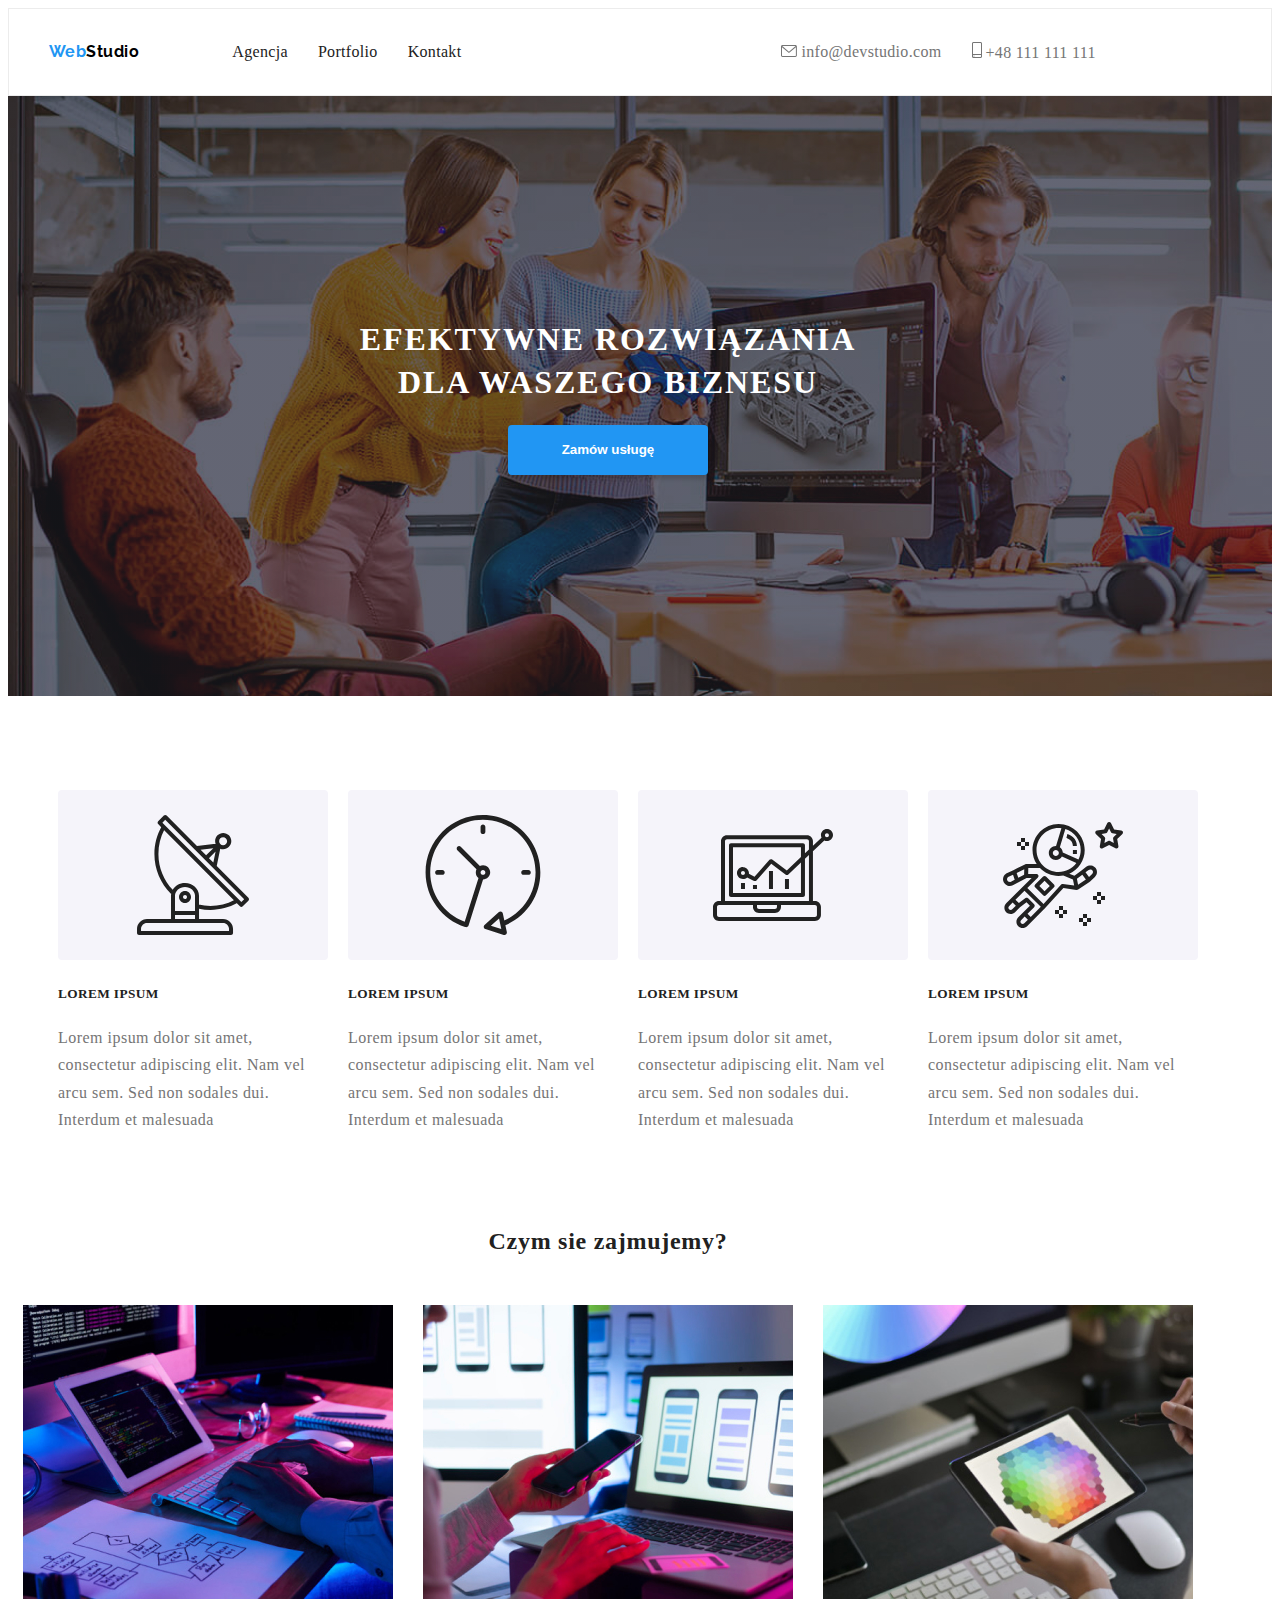
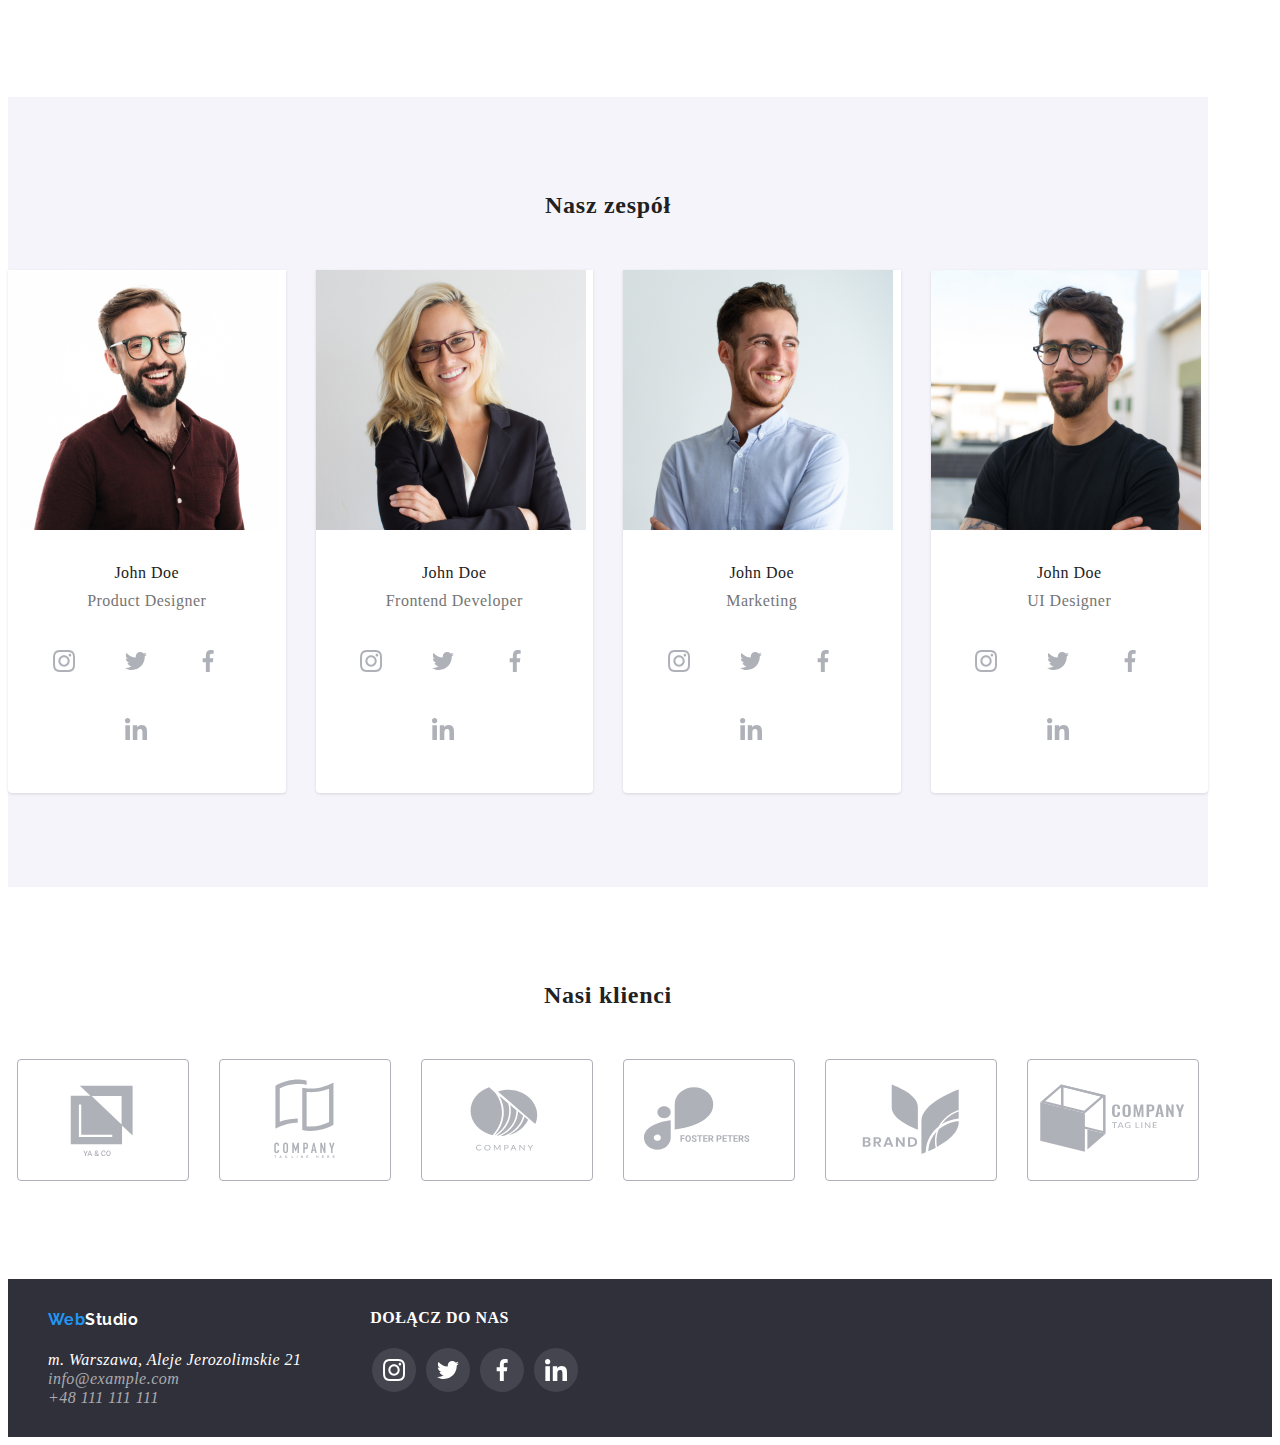
<file: index.html>
<!DOCTYPE html>
<html lang="en">
  <head>
    <meta charset="UTF-8" />
    <meta http-equiv="X-UA-Compatible" content="IE=edge" />
    <meta name="viewport" content="width=device-width, initial-scale=1.0" />
    <title>WebStudio</title>
    <link
      rel="stylesheet"
      href="https://cdnjs.cloudflare.com/ajax/libs/modern-normalize/1.1.0/modern-normalize.min.css"
      integrity="sha512-wpPYUAdjBVSE4KJnH1VR1HeZfpl1ub8YT/NKx4PuQ5NmX2tKuGu6U/JRp5y+Y8XG2tV+wKQpNHVUX03MfMFn9Q=="
      crossorigin="anonymous"
      referrerpolicy="no-referrer"
    />
    <link rel="stylesheet" href="./css/style.css" />
    <link rel="preconnect" href="https://fonts.googleapis.com" />
    <link rel="preconnect" href="https://fonts.gstatic.com" crossorigin />
    <link
      href="https://fonts.googleapis.com/css2?family=Raleway:wght@700&family=Roboto:wght@400;500;700;900&display=swap"
      rel="stylesheet"
    />
  </head>
  <body>
    <header class="page-header">
      <a class="logo" href="#"><span class="half-logo">Web</span>Studio</a>
      <ul class="menu-nav">
        <li><a class="navigation" href="#">Agencja</a></li>
        <li><a class="navigation" href="./portfolio.html">Portfolio</a></li>
        <li><a class="navigation" href="#">Kontakt</a></li>
      </ul>
      <ul class="menu-contact">
        <li>
          <a class="icon-link" href="mailto:info@devstudio.com">
            <svg width="16" height="12">
              <use href="./images/icons.svg#icon-envelope"></use>
            </svg>
            <a class="contact" href="mailto:info@devstudio.com"
              >info@devstudio.com</a
            ></a
          >
        </li>
        <li>
          <a class="icon-link" href="tel:+48111111111">
            <svg width="10" height="16">
              <use href="./images/icons.svg#icon-smartphone"></use>
            </svg>
          </a>
          <a class="contact" href="tel:+48111111111">+48 111 111 111</a>
        </li>
      </ul>
    </header>
    <main>
      <div class="background">
        <section class="order">
          <h1>EFEKTYWNE ROZWIĄZANIA <br />DLA WASZEGO BIZNESU</h1>
          <button class="order-btn" type="button">Zamów usługę</button>
        </section>
      </div>
      <section class="container">
        <ul class="card-set">
          <li class="item">
            <svg class="icons" width="270" height="120">
              <use href="./images/icons.svg#icon-antenna-1"></use>
            </svg>
            <h5>lorem ipsum</h5>
            <p>
              Lorem ipsum dolor sit amet, consectetur adipiscing elit. Nam vel
              arcu sem. Sed non sodales dui. Interdum et malesuada
            </p>
          </li>
          <li class="item">
            <svg class="icons" width="270" height="120">
              <use href="./images/icons.svg#icon-clock-1"></use>
            </svg>
            <h5>lorem ipsum</h5>
            <p>
              Lorem ipsum dolor sit amet, consectetur adipiscing elit. Nam vel
              arcu sem. Sed non sodales dui. Interdum et malesuada
            </p>
          </li>
          <li class="item">
            <svg class="icons" width="270" height="120">
              <use href="./images/icons.svg#icon-diagram-1"></use>
            </svg>
            <h5>lorem ipsum</h5>
            <p>
              Lorem ipsum dolor sit amet, consectetur adipiscing elit. Nam vel
              arcu sem. Sed non sodales dui. Interdum et malesuada
            </p>
          </li>
          <li class="item">
            <svg class="icons" width="270" height="120">
              <use href="./images/icons.svg#icon-astronaut-1"></use>
            </svg>
            <h5>lorem ipsum</h5>
            <p>
              Lorem ipsum dolor sit amet, consectetur adipiscing elit. Nam vel
              arcu sem. Sed non sodales dui. Interdum et malesuada
            </p>
          </li>
        </ul>
      </section>
      <section class="job-picture">
        <h2>Czym sie zajmujemy?</h2>
        <ul class="picture">
          <li>
            <img
              src="./images/img.jpg"
              alt="picture of proggraming"
              width="370"
              height="294"
            />
          </li>
          <li>
            <img
              src="./images/img1.jpg"
              alt="picture of working person"
              width="370"
              height="294"
            />
          </li>
          <li>
            <img
              src="./images/img2.jpg"
              alt="picture of tablet"
              width="370"
              height="294"
            />
          </li>
        </ul>
      </section>
      <section class="team-section">
        <h2>Nasz zespół</h2>
        <ul class="team-part">
          <li class="team-set">
            <img
              src="./images/img3.jpg"
              alt="picture of men"
              width="270"
              height="260"
            />
            <h4 class="description">John Doe</h4>
            <p class="team-card">Product Designer</p>
            <div class="media">
              <a class="icon-media" href="#">
                <svg width="22" height="22">
                  <use href="./images/icons.svg#icon-instagram-1"></use></svg></a>
              <a class="icon-media" href="#">
                <svg width="22" height="22">
                  <use href="./images/icons.svg#icon-twitter-1"></use></svg></a>
              <a class="icon-media" href="#">
                <svg width="22" height="22">
                  <use href="./images/icons.svg#icon-facebook-1"></use></svg></a>
              <a class="icon-media" href="#">
                <svg width="22" height="22">
                  <use href="./images/icons.svg#icon-linkedin-1"></use></svg></a>
            </div>
          </li>
          <li class="team-set">
            <img
              src="./images/img4.jpg"
              alt="picture of woman"
              width="270"
              height="260"
            />
            <h4 class="description">John Doe</h4>
            <p class="team-card">Frontend Developer</p>
            <div class="media">
              <a class="icon-media" href="#">
                <svg width="22" height="22">
                  <use href="./images/icons.svg#icon-instagram-1"></use></svg></a>
              <a class="icon-media" href="#">
                <svg width="22" height="22">
                  <use href="./images/icons.svg#icon-twitter-1"></use></svg></a>
              <a class="icon-media" href="#">
                <svg width="22" height="22">
                  <use href="./images/icons.svg#icon-facebook-1"></use></svg></a>
              <a class="icon-media" href="#">
                <svg width="22" height="22">
                  <use href="./images/icons.svg#icon-linkedin-1"></use></svg></a>
            </div>
          </li>
          <li class="team-set">
            <img
              src="./images/img5.jpg"
              alt="picture of men"
              width="270"
              height="260"
            />
            <h4 class="description">John Doe</h4>
            <p class="team-card">Marketing</p>
            <div class="media">
              <a class="icon-media" href="#">
                <svg width="22" height="22">
                  <use href="./images/icons.svg#icon-instagram-1"></use></svg></a>
              <a class="icon-media" href="#">
                <svg width="22" height="22">
                  <use href="./images/icons.svg#icon-twitter-1"></use></svg></a>
              <a class="icon-media" href="#">
                <svg width="22" height="22">
                  <use href="./images/icons.svg#icon-facebook-1"></use></svg></a>
              <a class="icon-media" href="#">
                <svg width="22" height="22">
                  <use href="./images/icons.svg#icon-linkedin-1"></use></svg></a>
            </div>
          </li>
          <li class="team-set">
            <img
              src="./images/img6.jpg"
              alt="picture of men"
              width="270"
              height="260"
            />
            <h4 class="description">John Doe</h4>
            <p class="team-card">UI Designer</p>
            <div class="media">
              <a class="icon-media" href="#">
                <svg width="22" height="22">
                  <use href="./images/icons.svg#icon-instagram-1"></use></svg></a>
              <a class="icon-media" href="#">
                <svg width="22" height="22">
                  <use href="./images/icons.svg#icon-twitter-1"></use></svg></a>
              <a class="icon-media" href="#">
                <svg width="22" height="22">
                  <use href="./images/icons.svg#icon-facebook-1"></use></svg></a>
              <a class="icon-media" href="#">
                <svg width="22" height="22">
                  <use href="./images/icons.svg#icon-linkedin-1"></use></svg></a>
            </div>
          </li>
        </ul>
      </section>
      <section class="client">
        <h2>Nasi klienci</h2>
        <ul class="client-part">
          <li>
            <a href="#">
              <svg class="client-logo" width="170" height="92">
                <use href="./images/icons.svg#icon-Logo"></use></svg></a>
          </li>
          <li>
            <a href="#">
              <svg class="client-logo" width="170" height="92">
                <use href="./images/icons.svg#icon-Logo-1"></use></svg></a>
          </li>
          <li>
            <a href="#">
              <svg class="client-logo" width="170" height="92">
                <use href="./images/icons.svg#icon-Logo-2"></use></svg></a>
          </li>
          <li>
            <a href="#">
              <svg class="client-logo" width="170" height="92">
                <use href="./images/icons.svg#icon-Logo-3"></use></svg></a>
          </li>
          <li>
            <a href="#">
              <svg class="client-logo" width="170" height="92">
                <use href="./images/icons.svg#icon-Logo-4"></use></svg></a>
          </li>
          <li>
            <a href="#">
              <svg class="client-logo" width="170" height="92">
                <use href="./images/icons.svg#icon-Logo-5"></use></svg></a>
          </li>
        </ul>
      </section>
    </main>
    <footer class="page-footer">
      <div class="footer-section">
        <div>
          <a class="logo footer-logo" href="#"
            ><span class="half-logo">Web</span>Studio</a
          >
          <address>
            <ul>
              <li>
                <a
                  class="contact adr"
                  href="https://www.google.co.uk/maps"
                  target="_blank"
                  >m. Warszawa, Aleje Jerozolimskie 21</a
                >
              </li>
              <li>
                <a class="contact-footer" href="mailto:info@example.com"
                  >info@example.com</a
                >
              </li>
              <li>
                <a class="contact-footer" href="tel:+48111111111"
                  >+48 111 111 111</a
                >
              </li>
            </ul>
          </address>
        </div>
        <div>
          <div class="link-description">Dołącz do nas</div>
          <ul class="page-link">
            <li>
              <a class="links" href="#">
                <svg width="22" height="22">
                  <use href="./images/icons.svg#icon-instagram-1"></use>
                </svg>
              </a>
            </li>
            <li>
              <a class="links" href="#">
                <svg width="22" height="22">
                  <use href="./images/icons.svg#icon-twitter-1"></use>
                </svg>
              </a>
            </li>
            <li>
              <a class="links" href="#">
                <svg width="22" height="22">
                  <use href="./images/icons.svg#icon-facebook-1"></use>
                </svg>
              </a>
            </li>
            <li>
              <a class="links" href="#">
                <svg width="22" height="22">
                  <use href="./images/icons.svg#icon-linkedin-1"></use>
                </svg>
              </a>
            </li>
          </ul>
        </div>
      </div>
    </footer>
  </body>
</html>
</file>
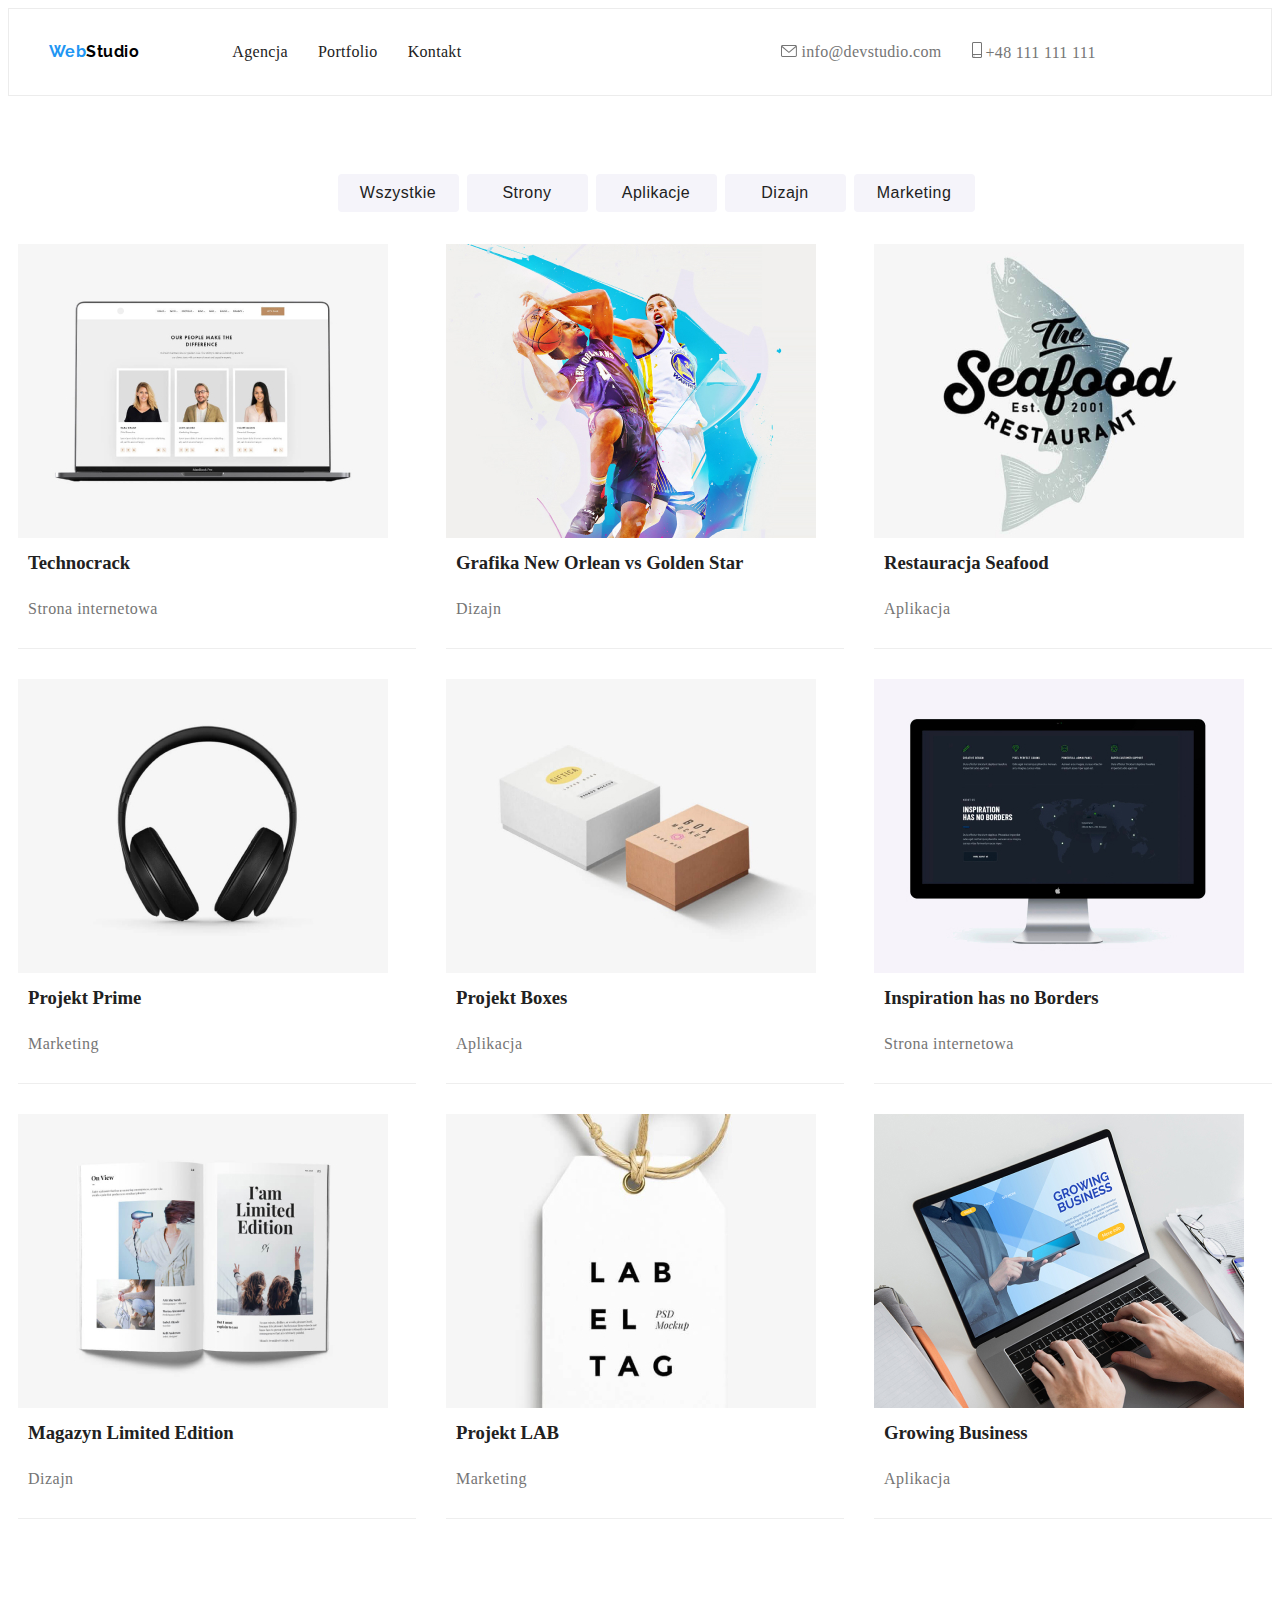
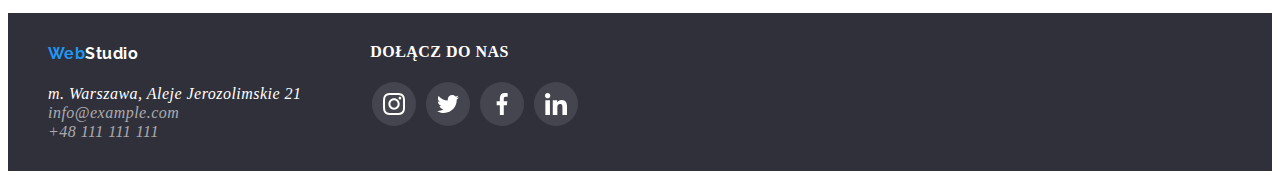
<file: portfolio.html>
<!DOCTYPE html>
<html lang="en">
  <head>
    <meta charset="UTF-8" />
    <meta http-equiv="X-UA-Compatible" content="IE=edge" />
    <meta name="viewport" content="width=device-width, initial-scale=1.0" />
    <title>Portfolio</title>
    <link
      rel="stylesheet"
      href="https://cdnjs.cloudflare.com/ajax/libs/modern-normalize/1.1.0/modern-normalize.min.css"
      integrity="sha512-wpPYUAdjBVSE4KJnH1VR1HeZfpl1ub8YT/NKx4PuQ5NmX2tKuGu6U/JRp5y+Y8XG2tV+wKQpNHVUX03MfMFn9Q=="
      crossorigin="anonymous"
      referrerpolicy="no-referrer"
    />
    <link rel="stylesheet" href="./css/style.css" />
    <link rel="preconnect" href="https://fonts.googleapis.com" />
    <link rel="preconnect" href="https://fonts.gstatic.com" crossorigin />
    <link
      href="https://fonts.googleapis.com/css2?family=Raleway:wght@700&family=Roboto:wght@400;500;700;900&display=swap"
      rel="stylesheet"
    />
  </head>
  <body>
    <header class="page-header">
      <a class="logo" href="./index.html"
        ><span class="half-logo">Web</span>Studio</a
      >
      <ul class="menu-nav">
        <li><a class="navigation" href="#">Agencja</a></li>
        <li><a class="navigation" href="#">Portfolio</a></li>
        <li><a class="navigation" href="#">Kontakt</a></li>
      </ul>
      <ul class="menu-contact">
        <li>
          <a class="icon-link" href="mailto:info@devstudio.com">
            <svg width="16" height="12">
              <use href="./images/icons.svg#icon-envelope"></use>
            </svg>
            <a class="contact" href="mailto:info@devstudio.com"
              >info@devstudio.com</a
            ></a
          >
        </li>
        <li>
          <a class="icon-link" href="tel:+48111111111">
            <svg width="10" height="16">
              <use href="./images/icons.svg#icon-smartphone"></use>
            </svg>
          </a>
          <a class="contact" href="tel:+48111111111">+48 111 111 111</a>
        </li>
      </ul>
    </header>
    <main>
      <section>
        <ul class="btn-section">
          <li><button class="btn" type="button">Wszystkie</button></li>
          <li><button class="btn" type="button">Strony</button></li>
          <li><button class="btn" type="button">Aplikacje</button></li>
          <li><button class="btn" type="button">Dizajn</button></li>
          <li><button class="btn" type="button">Marketing</button></li>
        </ul>
      </section>
      <section>
        <ul class="parent-grid">
          <li class="grid">
            <img
              src="./images/technocrack.jpg"
              alt="picture of laptop"
              width="370"
              height="294"
            />
            <h3 class="image-description">Technocrack</h3>
            <p class="services">Strona internetowa</p>
          </li>
          <li class="grid">
            <img
              src="./images/grafika.jpg"
              alt="picture of basketball"
              width="370"
              height="294"
            />
            <h3 class="image-description">Grafika New Orlean vs Golden Star</h3>
            <p class="services">Dizajn</p>
          </li>
          <li class="grid">
            <img
              src="./images/restaurant.jpg"
              alt="picture of logo"
              width="370"
              height="294"
            />
            <h3 class="image-description">Restauracja Seafood</h3>
            <p class="services">Aplikacja</p>
          </li>
          <li class="grid">
            <img
              src="./images/projekt.jpg"
              alt="picture of headphones"
              width="370"
              height="294"
            />
            <h3 class="image-description">Projekt Prime</h3>
            <p class="services">Marketing</p>
          </li>
          <li class="grid">
            <img
              src="./images/boxes.jpg"
              alt="picture of boxes"
              width="370"
              height="294"
            />
            <h3 class="image-description">Projekt Boxes</h3>
            <p class="services">Aplikacja</p>
          </li>
          <li class="grid">
            <img
              src="./images/inspiration.jpg"
              alt="picture of monitor"
              width="370"
              height="294"
            />
            <h3 class="image-description">Inspiration has no Borders</h3>
            <p class="services">Strona internetowa</p>
          </li>
          <li class="grid">
            <img
              src="./images/magazyn.jpg"
              alt="picture of magazin"
              width="370"
              height="294"
            />
            <h3 class="image-description">Magazyn Limited Edition</h3>
            <p class="services">Dizajn</p>
          </li>
          <li class="grid">
            <img
              src="./images/lab.jpg"
              alt="picture of label"
              width="370"
              height="294"
            />
            <h3 class="image-description">Projekt LAB</h3>
            <p class="services">Marketing</p>
          </li>
          <li class="grid">
            <img
              src="./images/business.jpg"
              alt="picture of laptop"
              width="370"
              height="294"
            />
            <h3 class="image-description">Growing Business</h3>
            <p class="services">Aplikacja</p>
          </li>
        </ul>
      </section>
    </main>
    <footer class="page-footer">
      <div class="footer-section">
        <div>
          <a class="logo footer-logo" href="#"
            ><span class="half-logo">Web</span>Studio</a
          >
          <address>
            <ul>
              <li>
                <a
                  class="contact adr"
                  href="https://www.google.co.uk/maps"
                  target="_blank"
                  >m. Warszawa, Aleje Jerozolimskie 21</a
                >
              </li>
              <li>
                <a class="contact-footer" href="mailto:info@example.com"
                  >info@example.com</a
                >
              </li>
              <li>
                <a class="contact-footer" href="tel:+48111111111"
                  >+48 111 111 111</a
                >
              </li>
            </ul>
          </address>
        </div>
        <div>
          <div class="link-description">Dołącz do nas</div>
          <ul class="page-link">
            <li>
              <a class="links" href="#">
                <svg width="22" height="22">
                  <use href="./images/icons.svg#icon-instagram-1"></use>
                </svg>
              </a>
            </li>
            <li>
              <a class="links" href="#">
                <svg width="22" height="22">
                  <use href="./images/icons.svg#icon-twitter-1"></use>
                </svg>
              </a>
            </li>
            <li>
              <a class="links" href="#">
                <svg width="22" height="22">
                  <use href="./images/icons.svg#icon-facebook-1"></use>
                </svg>
              </a>
            </li>
            <li>
              <a class="links" href="#">
                <svg width="22" height="22">
                  <use href="./images/icons.svg#icon-linkedin-1"></use>
                </svg>
              </a>
            </li>
          </ul>
        </div>
      </div>
    </footer>
  </body>
</html>
</file>
<file: css/style.css>
:root {
  --black-color: #000000;
  --white-color: #ffffff;
  --secondary-black-color: #212121;
  --grey-color: #757575;
  --blue-color: #2196f3;
  --background-color: #2f303a;
  --header-border-color: #ececec;
  --middle-card-color: #e5e5e5;
  --team-card-color: #f5f4fa;
  --contact-footer-color: rgba(255, 255, 255, 0.6);
  --border-color: #eeeeee;
  --client-logo-color: #afb1b8;
  --link-footer-color: rgba(255, 255, 255, 0.1);
  --image-background-color: rgba(47, 48, 58, 0.4);
}
body {
  font-family: "Roboto" sans-serif;
  color: var(--grey-color);
}

a:hover,
a:focus {
  color: var(--blue-color);
}
button:hover,
button:focus {
  color: var(--white-color);
  background-color: var(--blue-color);
  cursor: pointer;
  font-weight: 500;
  font-size: 16;
  line-height: 1.87;
}

.logo {
  color: var(--black-color);
  font-family: "Raleway", sans-serif;
  font-size: 26;
  line-height: 1.38;
  text-decoration: none;
  letter-spacing: 0.03em;
  padding-left: 40px;
  font-weight: 700;
}
.half-logo {
  color: var(--blue-color);
  font-weight: 700;
  font-size: 26;
  line-height: 1.17;
}

.navigation {
  color: var(--secondary-black-color);
  font-size: 14;
  line-height: 1.17;
  font-weight: 500;
  text-decoration: none;
  letter-spacing: 0.02em;
}
.contact {
  color: var(--grey-color);
  font-weight: 500;
  font-size: 14;
  line-height: 1.17;
  text-decoration: none;
  letter-spacing: 0.02em;
}
h1 {
  color: var(--white-color);
  margin: 0;

  padding-bottom: 20px;
  font-weight: 900;
  font-size: 44;
  line-height: 1.36;
  text-align: center;
  letter-spacing: 0.06em;
}
.order-btn {
  color: var(--white-color);
  background-color: var(--blue-color);
  width: 200px;
  height: 50px;
  font-weight: 700;
  border-radius: 4px;
  border: 0;
  box-shadow: 0px 4px 4px rgba(0, 0, 0, 0.15);
}
.order {
  display: flex;
  justify-content: center;
  flex-direction: column;
  align-items: center;
  max-width: 1200px;
  height: 600px;
}

.background {
  background-image: linear-gradient(
      0deg,
      rgba(47, 48, 58, 0.4) 0%,
      rgba(47, 48, 58, 0.4) 100%
    ),
    url("../images/background.jpg");
  background-repeat: no-repeat;
  background-size: cover;
  max-width: 1600px;
  height: 600px;
}

h5 {
  color: var(--secondary-black-color);
  font-weight: 700;
  font-size: 14;
  line-height: 1.17;
  letter-spacing: 0.03em;
  text-transform: uppercase;
}
p {
  font-size: 14;
  line-height: 1.71;
  letter-spacing: 0.03em;
}
.container {
  max-width: 1200px;
  padding-top: 84px;
  padding-bottom: 68px;
}
.card-set {
  display: flex;
  flex-wrap: wrap;
  justify-content: center;
}
.item {
  padding: 10px;
  flex-basis: calc((100% - 90px) / 4);
}

.item > p:not(:last-child) {
  margin-right: 30px;
}

.job-picture {
  max-width: 1200px;
  padding-bottom: 94px;
}
.picture {
  display: flex;
  padding: 0;
  justify-content: center;
}

.picture > li:not(:last-child) {
  margin-right: 30px;
}
h2 {
  color: var(--secondary-black-color);
  font-weight: 700;
  font-size: 36;
  line-height: 1.17;
  text-align: center;
  letter-spacing: 0.03em;
  margin-top: 0;
  margin-bottom: 50px;
}

.description {
  color: var(--secondary-black-color);
  font-weight: 500;
  font-size: 16;
  line-height: 1.17;
  letter-spacing: 0.03em;
  text-align: center;
  margin: auto;
  padding-top: 30px;
}

.team-card {
  font-size: 16;
  line-height: 1.17;
  text-align: center;
  margin: auto;
  padding-top: 10px;
}

.team-section {
  background-color: var(--team-card-color);
  max-width: 1200px;
  justify-content: center;
  padding-bottom: 94px;
  padding-top: 94px;
  align-items: center;
}
.team-part {
  display: flex;
  padding: 0;
  justify-content: center;
}
.team-set {
  background-color: var(--white-color);
  min-width: 270px;
  box-shadow: 0px 1px 3px rgba(0, 0, 0, 0.12);
  border-radius: 0px 0px 4px 4px;
}
.team-part > .team-set:not(:last-child) {
  margin-right: 30px;
}
.media {
  text-align: center;
  padding-top: 16px;
  padding-bottom: 30px;
}
a > .icon-media {
  margin: 15px;
}

li {
  list-style: none;
}

.page-header {
  margin: 0px;
  display: flex;
  border: 1px solid var(--header-border-color);
  min-width: 1200px;
  padding-top: 32px;
  padding-bottom: 32px;
  justify-content: flex-start;
  align-items: center;
}
.menu-nav {
  display: flex;
  margin: 0;
  padding-left: 93px;
  padding-right: 280px;
}
.menu-nav > li:not(:last-child) {
  margin-right: 30px;
}

.menu-contact {
  display: flex;
  justify-content: flex-end;
  justify-content: space-between;
  align-items: center;
  margin: 0;
}
.menu-contact > li:not(:last-child) {
  margin-right: 30px;
}

ul {
  margin: 0;
}

.page-footer {
  min-width: 1200px;
  background-color: var(--background-color);
}
.footer-section {
  display: flex;
  padding-top: 30px;
  padding-bottom: 30px;
}
.page-link {
  display: flex;
  padding-left: 70px;
  padding-top: 20px;
}
.page-link > li:not(:last-child) {
  margin-right: 10px;
}
.link-description {
  font-weight: 700;
  font-size: 14;
  line-height: 1.17;
  color: var(--white-color);
  letter-spacing: 0.03em;
  text-transform: uppercase;
  text-align: center;
}
.links {
  width: 44px;
  height: 44px;
  background-color: var(--link-footer-color);
  border-radius: 50%;
  fill: var(--white-color);
  display: inline-flex;
  justify-content: center;
  align-items: center;
}
.links:hover,
.links:focus {
  background-color: var(--blue-color);
}
.footer-logo {
  display: block;
  color: var(--white-color);
  padding-left: 40px;
  padding-bottom: 20px;
  font-weight: 700;
}

.contact-footer {
  color: var(--contact-footer-color);
  font-size: 14;
  line-height: 1.17;
  text-decoration: none;
  letter-spacing: 0.03em;
}
.adr {
  color: var(--white-color);
  letter-spacing: 0.03em;
}

.btn {
  background-color: var(--team-card-color);
  color: var(--secondary-black-color);
  width: 121px;
  height: 38px;
  border-radius: 4px;
  font-weight: 500;
  font-size: 16px;
  line-height: 1.62px;
  text-align: center;
  letter-spacing: 0.03em;
  border: 0;
  padding: 10px;
  margin-right: 8px;
}

.btn-section {
  display: flex;
  justify-content: center;
  padding-top: 78px;
}
.parent-grid {
  min-width: 1200px;
  display: flex;
  flex-wrap: wrap;
  gap: 30px;
  padding-top: 32px;
  padding-bottom: 94px;
  padding-left: 10px;
  justify-content: center;
}
.grid {
  width: 370px;
  height: 404px;
  border-bottom: solid 1px var(--border-color);
  background-color: var(--white-color);
  flex-basis: calc((100% - 60px) / 3);
}
.grid {
  align-items: center;
}
.grid:hover,
.grid:focus {
  box-shadow: 0px 1px 1px rgba(0, 0, 0, 0.12);
}
.image-description {
  color: var(--secondary-black-color);
  font-weight: 700;
  font-size: 18;

  margin: 0;
  padding: 10px;
}
.services {
  font-size: 16;
  line-height: 1.87;
  margin: 0;
  padding: 10px;
}

.icons {
  border-radius: 4px;
  fill: var(--secondary-black-color);
  background-color: var(--team-card-color);
  padding-top: 25px;
  padding-bottom: 25px;
}
.client {
  padding-top: 94px;
  padding-bottom: 94px;
  flex-basis: calc((100% - 60px) / 3);
  max-width: 1200px;
}
.client-logo {
  border: solid 1px var(--client-logo-color);
  border-radius: 4px;
  padding-top: 14px;
  padding-bottom: 14px;
  fill: var(--client-logo-color);
}
.client-logo:hover,
.client-logo:focus {
  fill: var(--blue-color);
  cursor: pointer;
}
.icon-link:hover,
.icon-link:focus {
  fill: var(--blue-color);
}

.client-part {
  display: flex;
  padding: 0;
  justify-content: center;
  gap: 30px;
}
.icon-link {
  text-decoration: none;
  fill: var(--grey-color);
}

.icon-media {
  fill: var(--client-logo-color);
  padding: 12px;
  border-radius: 50%;
  width: 44px;
  height: 44px;
  text-align: center;
  display: inline-flex;
  align-items: center;
  background-color: var(--white-color);
}
.icon-media:hover,
.icon-media:focus {
  background-color: var(--blue-color);
}

.icon-media:hover,
.icon-media:focus {
  fill: var(--white-color);
}
a > .icon-media {
  margin: 0;
}
</file>
